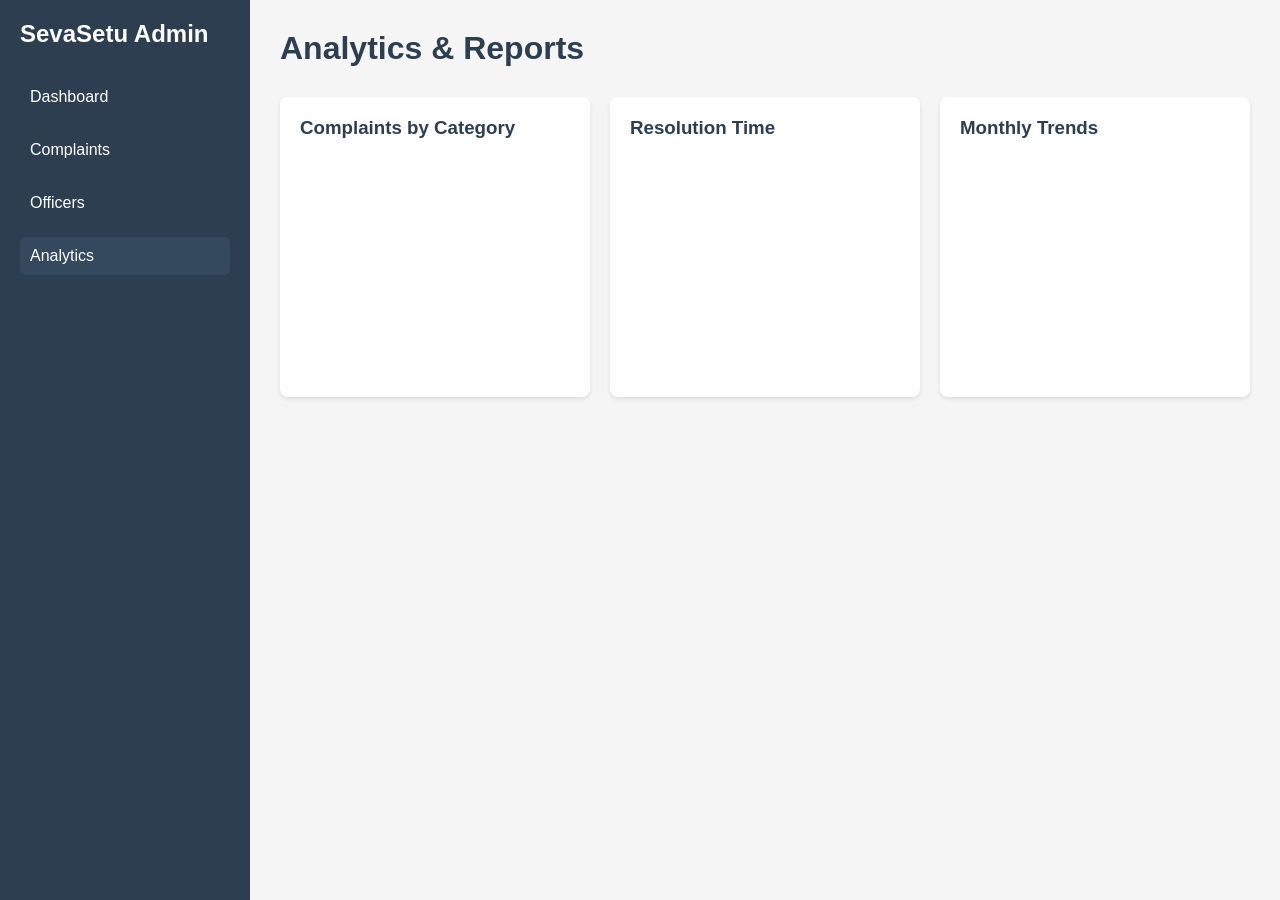
<file: admin_dashboard/analytics.html>
<!DOCTYPE html>
<html lang="en">
<head>
    <meta charset="UTF-8">
    <meta name="viewport" content="width=device-width, initial-scale=1.0">
    <title>Analytics - Admin Dashboard</title>
    <link rel="stylesheet" href="styles.css">
</head>
<body>
    <div class="container">
        <nav class="sidebar">
            <h2>SevaSetu Admin</h2>
            <ul>
                <li><a href="dashboard.html">Dashboard</a></li>
                <li><a href="complaints.html">Complaints</a></li>
                <li><a href="officers.html">Officers</a></li>
                <li><a href="analytics.html" class="active">Analytics</a></li>
            </ul>
        </nav>
        <main class="content">
            <header>
                <h1>Analytics & Reports</h1>
            </header>
            <div class="analytics-grid">
                <div class="chart-card">
                    <h3>Complaints by Category</h3>
                    <div id="categoryChart"></div>
                </div>
                <div class="chart-card">
                    <h3>Resolution Time</h3>
                    <div id="timeChart"></div>
                </div>
                <div class="chart-card">
                    <h3>Monthly Trends</h3>
                    <div id="trendChart"></div>
                </div>
            </div>
        </main>
    </div>
</body>
</html>
</file>
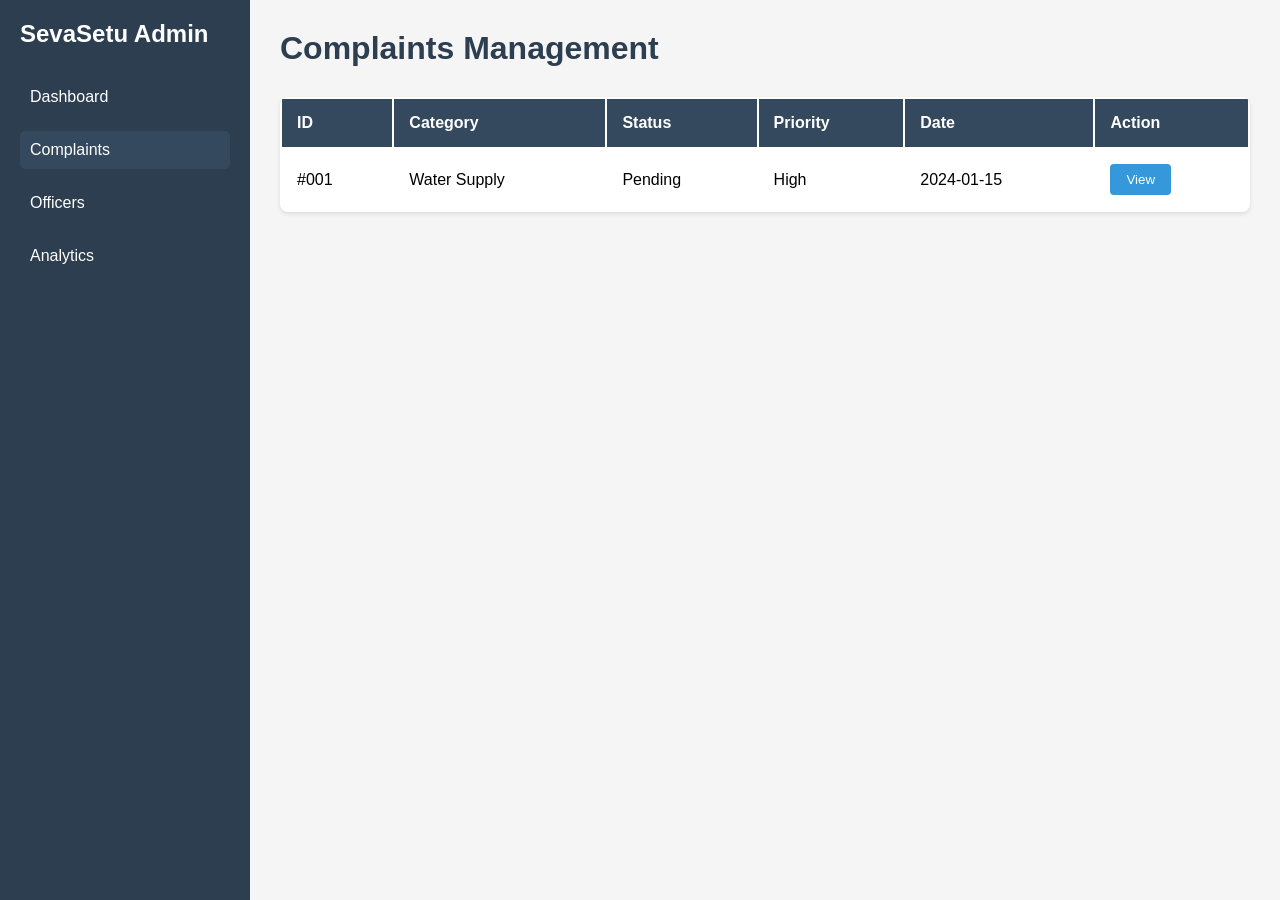
<file: admin_dashboard/complaints.html>
<!DOCTYPE html>
<html lang="en">
<head>
    <meta charset="UTF-8">
    <meta name="viewport" content="width=device-width, initial-scale=1.0">
    <title>Complaints - Admin Dashboard</title>
    <link rel="stylesheet" href="styles.css">
</head>
<body>
    <div class="container">
        <nav class="sidebar">
            <h2>SevaSetu Admin</h2>
            <ul>
                <li><a href="dashboard.html">Dashboard</a></li>
                <li><a href="complaints.html" class="active">Complaints</a></li>
                <li><a href="officers.html">Officers</a></li>
                <li><a href="analytics.html">Analytics</a></li>
            </ul>
        </nav>
        <main class="content">
            <header>
                <h1>Complaints Management</h1>
            </header>
            <table>
                <thead>
                    <tr>
                        <th>ID</th>
                        <th>Category</th>
                        <th>Status</th>
                        <th>Priority</th>
                        <th>Date</th>
                        <th>Action</th>
                    </tr>
                </thead>
                <tbody>
                    <tr>
                        <td>#001</td>
                        <td>Water Supply</td>
                        <td>Pending</td>
                        <td>High</td>
                        <td>2024-01-15</td>
                        <td><button>View</button></td>
                    </tr>
                </tbody>
            </table>
        </main>
    </div>
</body>
</html>
</file>
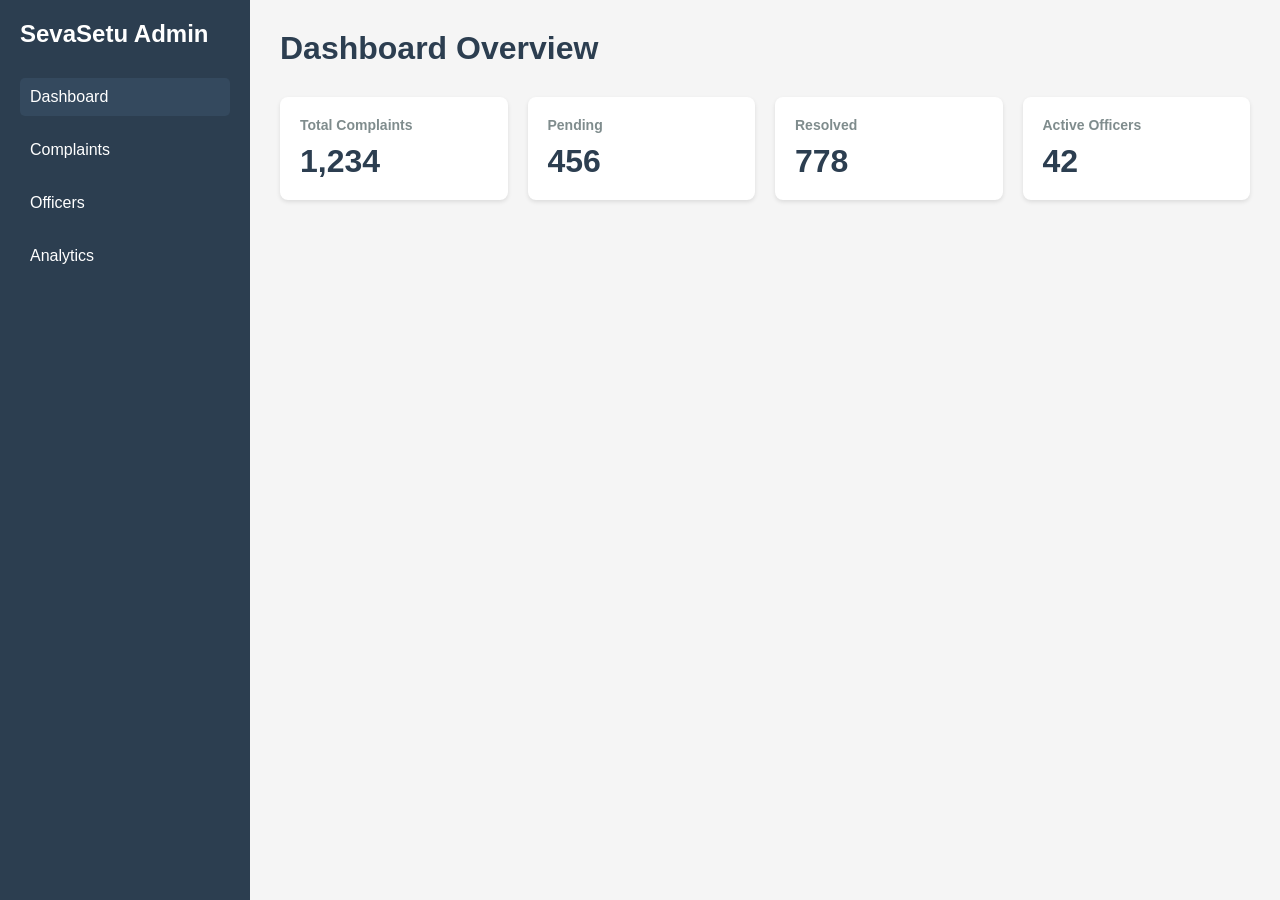
<file: admin_dashboard/dashboard.html>
<!DOCTYPE html>
<html lang="en">
<head>
    <meta charset="UTF-8">
    <meta name="viewport" content="width=device-width, initial-scale=1.0">
    <title>Admin Dashboard - SevaSetu</title>
    <link rel="stylesheet" href="styles.css">
</head>
<body>
    <div class="container">
        <nav class="sidebar">
            <h2>SevaSetu Admin</h2>
            <ul>
                <li><a href="dashboard.html" class="active">Dashboard</a></li>
                <li><a href="complaints.html">Complaints</a></li>
                <li><a href="officers.html">Officers</a></li>
                <li><a href="analytics.html">Analytics</a></li>
            </ul>
        </nav>
        <main class="content">
            <header>
                <h1>Dashboard Overview</h1>
            </header>
            <div class="stats">
                <div class="stat-card">
                    <h3>Total Complaints</h3>
                    <p class="stat-number">1,234</p>
                </div>
                <div class="stat-card">
                    <h3>Pending</h3>
                    <p class="stat-number">456</p>
                </div>
                <div class="stat-card">
                    <h3>Resolved</h3>
                    <p class="stat-number">778</p>
                </div>
                <div class="stat-card">
                    <h3>Active Officers</h3>
                    <p class="stat-number">42</p>
                </div>
            </div>
        </main>
    </div>
</body>
</html>
</file>
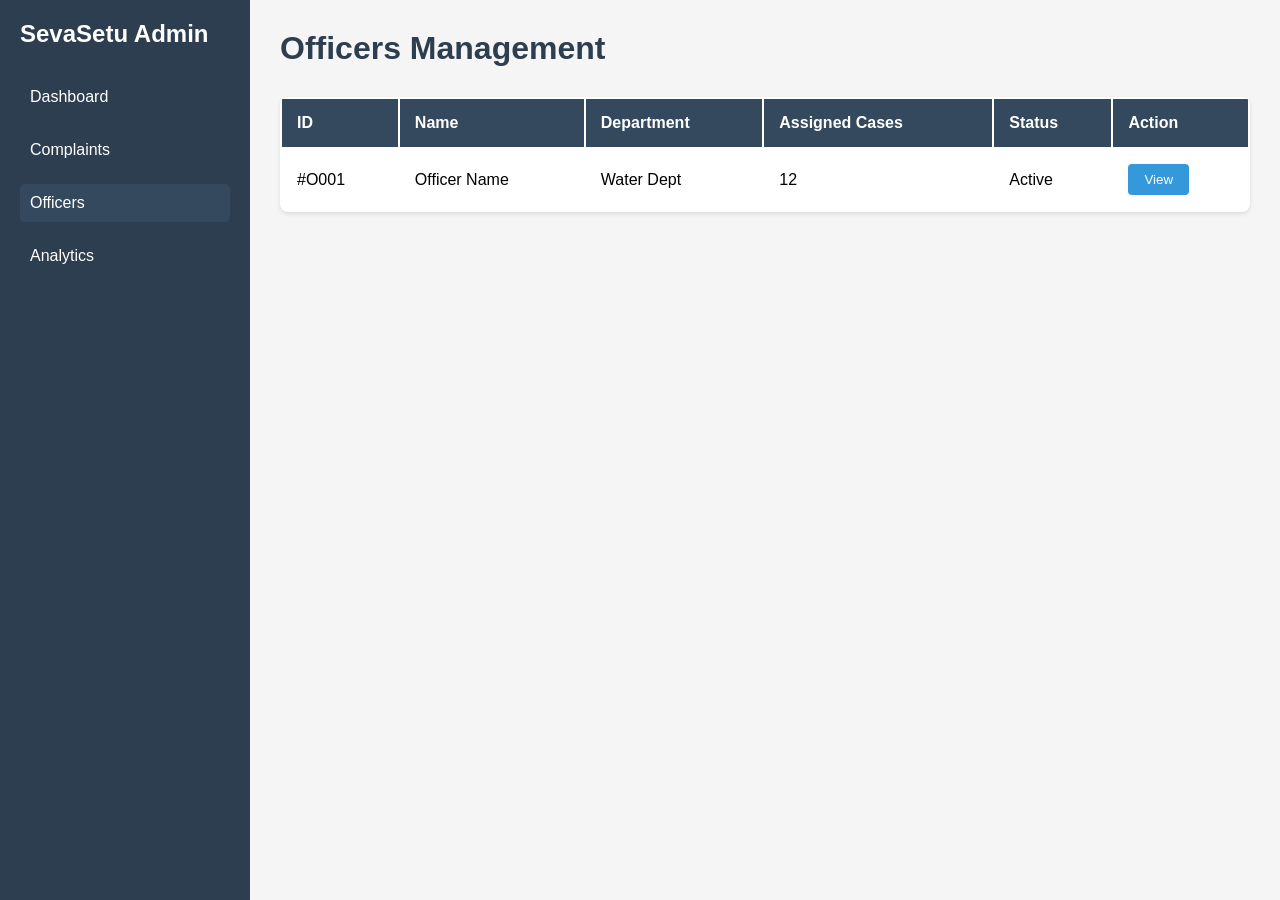
<file: admin_dashboard/officers.html>
<!DOCTYPE html>
<html lang="en">
<head>
    <meta charset="UTF-8">
    <meta name="viewport" content="width=device-width, initial-scale=1.0">
    <title>Officers - Admin Dashboard</title>
    <link rel="stylesheet" href="styles.css">
</head>
<body>
    <div class="container">
        <nav class="sidebar">
            <h2>SevaSetu Admin</h2>
            <ul>
                <li><a href="dashboard.html">Dashboard</a></li>
                <li><a href="complaints.html">Complaints</a></li>
                <li><a href="officers.html" class="active">Officers</a></li>
                <li><a href="analytics.html">Analytics</a></li>
            </ul>
        </nav>
        <main class="content">
            <header>
                <h1>Officers Management</h1>
            </header>
            <table>
                <thead>
                    <tr>
                        <th>ID</th>
                        <th>Name</th>
                        <th>Department</th>
                        <th>Assigned Cases</th>
                        <th>Status</th>
                        <th>Action</th>
                    </tr>
                </thead>
                <tbody>
                    <tr>
                        <td>#O001</td>
                        <td>Officer Name</td>
                        <td>Water Dept</td>
                        <td>12</td>
                        <td>Active</td>
                        <td><button>View</button></td>
                    </tr>
                </tbody>
            </table>
        </main>
    </div>
</body>
</html>
</file>
<file: admin_dashboard/styles.css>
* {
    margin: 0;
    padding: 0;
    box-sizing: border-box;
}

body {
    font-family: Arial, sans-serif;
    background: #f5f5f5;
}

.container {
    display: flex;
    height: 100vh;
}

.sidebar {
    width: 250px;
    background: #2c3e50;
    color: white;
    padding: 20px;
}

.sidebar h2 {
    margin-bottom: 30px;
}

.sidebar ul {
    list-style: none;
}

.sidebar li {
    margin-bottom: 15px;
}

.sidebar a {
    color: white;
    text-decoration: none;
    display: block;
    padding: 10px;
    border-radius: 5px;
}

.sidebar a.active,
.sidebar a:hover {
    background: #34495e;
}

.content {
    flex: 1;
    padding: 30px;
    overflow-y: auto;
}

header h1 {
    margin-bottom: 30px;
    color: #2c3e50;
}

.stats {
    display: grid;
    grid-template-columns: repeat(auto-fit, minmax(200px, 1fr));
    gap: 20px;
    margin-bottom: 30px;
}

.stat-card {
    background: white;
    padding: 20px;
    border-radius: 8px;
    box-shadow: 0 2px 4px rgba(0,0,0,0.1);
}

.stat-card h3 {
    color: #7f8c8d;
    font-size: 14px;
    margin-bottom: 10px;
}

.stat-number {
    font-size: 32px;
    font-weight: bold;
    color: #2c3e50;
}

table {
    width: 100%;
    background: white;
    border-radius: 8px;
    overflow: hidden;
    box-shadow: 0 2px 4px rgba(0,0,0,0.1);
}

th, td {
    padding: 15px;
    text-align: left;
}

th {
    background: #34495e;
    color: white;
}

tr:nth-child(even) {
    background: #f8f9fa;
}

button {
    background: #3498db;
    color: white;
    border: none;
    padding: 8px 16px;
    border-radius: 4px;
    cursor: pointer;
}

button:hover {
    background: #2980b9;
}

.analytics-grid {
    display: grid;
    grid-template-columns: repeat(auto-fit, minmax(300px, 1fr));
    gap: 20px;
}

.chart-card {
    background: white;
    padding: 20px;
    border-radius: 8px;
    box-shadow: 0 2px 4px rgba(0,0,0,0.1);
    min-height: 300px;
}

.chart-card h3 {
    margin-bottom: 20px;
    color: #2c3e50;
}
</file>
